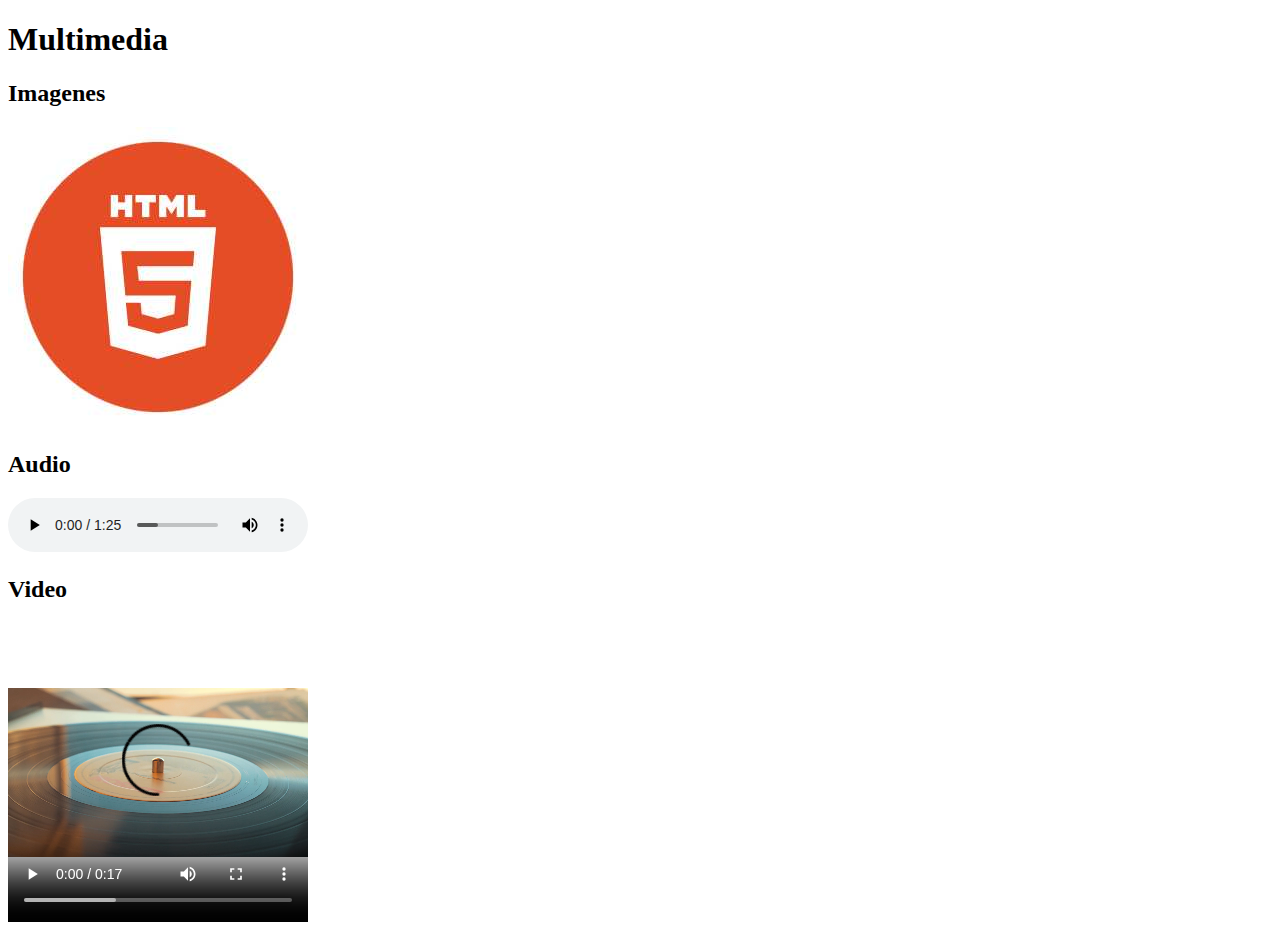
<file: ejercicio_03/index.html>
<!DOCTYPE html>
<!--
    Para este ejercicio deberéis introducir una imagen y darle además de un texto alternativo.
    Aparte, añadiréis un audio y un vídeo a vuestra elección, deben tener algunos de los atributos 
    vistos en las sesiones u otros que os parezcan interesantes.
-->
<html lang="en">
<head>
    <meta charset="UTF-8">
    <meta http-equiv="X-UA-Compatible" content="IE=edge">
    <meta name="viewport" content="width=device-width, initial-scale=1.0">
    <title>Ejercicio_03</title>
</head>
<body>
    <main>
        <h1>Multimedia</h1>
        <article>
            <h2>Imagenes</h2>
            <img src="resources/html5.jpg" 
                 alt="Etiqueta html5" 
                 width="300px"
                 height="300px">
        </article>
    
        <article>
            <h2>Audio</h2>
            <audio src="resources/jazzy-abstract-beat-11254.mp3" controls loop></audio>
        </article>
    
        <article>
            <h2>Video</h2>
            <video src="resources/Record - 65390.mp4" 
                   alt="video_tocadiscos" 
                   controls
                   loop
                   width="300px"
                   height="300px"></video>
        </article>
    </main>

    

</body>
</html>
</file>
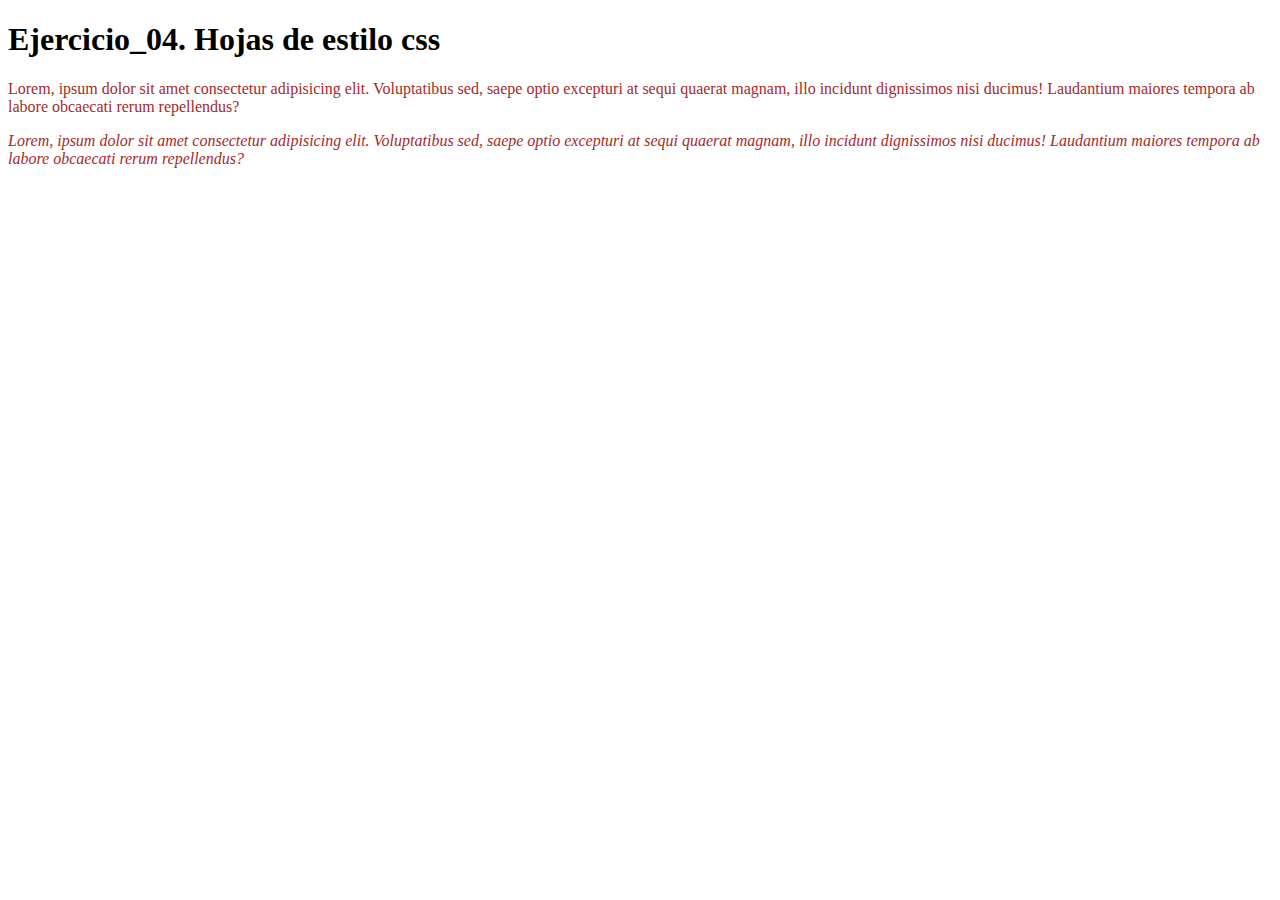
<file: ejercicio_04/index.html>
<!DOCTYPE html>
<!--

Para comenzar a trabajar con CSS, crearéis un documento HTML y otro CSS, en el primero habrá:
    Un párrafo.
    Otro párrafo con una class miparrafo.

Con CSS deberás hacer que:
    De manera universal se aplique un color a vuestra elección para el texto.
    Los elementos que tengan la class miparrafo deberán presentar su texto en cursiva.

-->
<html lang="en">
<head>
    <meta charset="UTF-8">
    <meta http-equiv="X-UA-Compatible" content="IE=edge">
    <meta name="viewport" content="width=device-width, initial-scale=1.0">
    <title>Ejercicio_04 Hojas estilo Css</title>
    <link href="style/style.css" rel="stylesheet">
</head>
<body>
    <h1>Ejercicio_04. Hojas de estilo css</h1>

    <article>
        <p>
            Lorem, ipsum dolor sit amet consectetur adipisicing elit. 
           Voluptatibus sed, saepe optio excepturi at sequi quaerat magnam, 
           illo incidunt dignissimos nisi ducimus! Laudantium maiores tempora 
           ab labore obcaecati rerum repellendus?
        </p>

        <p class="miParrafo">
            Lorem, ipsum dolor sit amet consectetur adipisicing elit. 
           Voluptatibus sed, saepe optio excepturi at sequi quaerat magnam, 
           illo incidunt dignissimos nisi ducimus! Laudantium maiores tempora 
           ab labore obcaecati rerum repellendus?
        </p>
    </article>
</body>
</html>
</file>
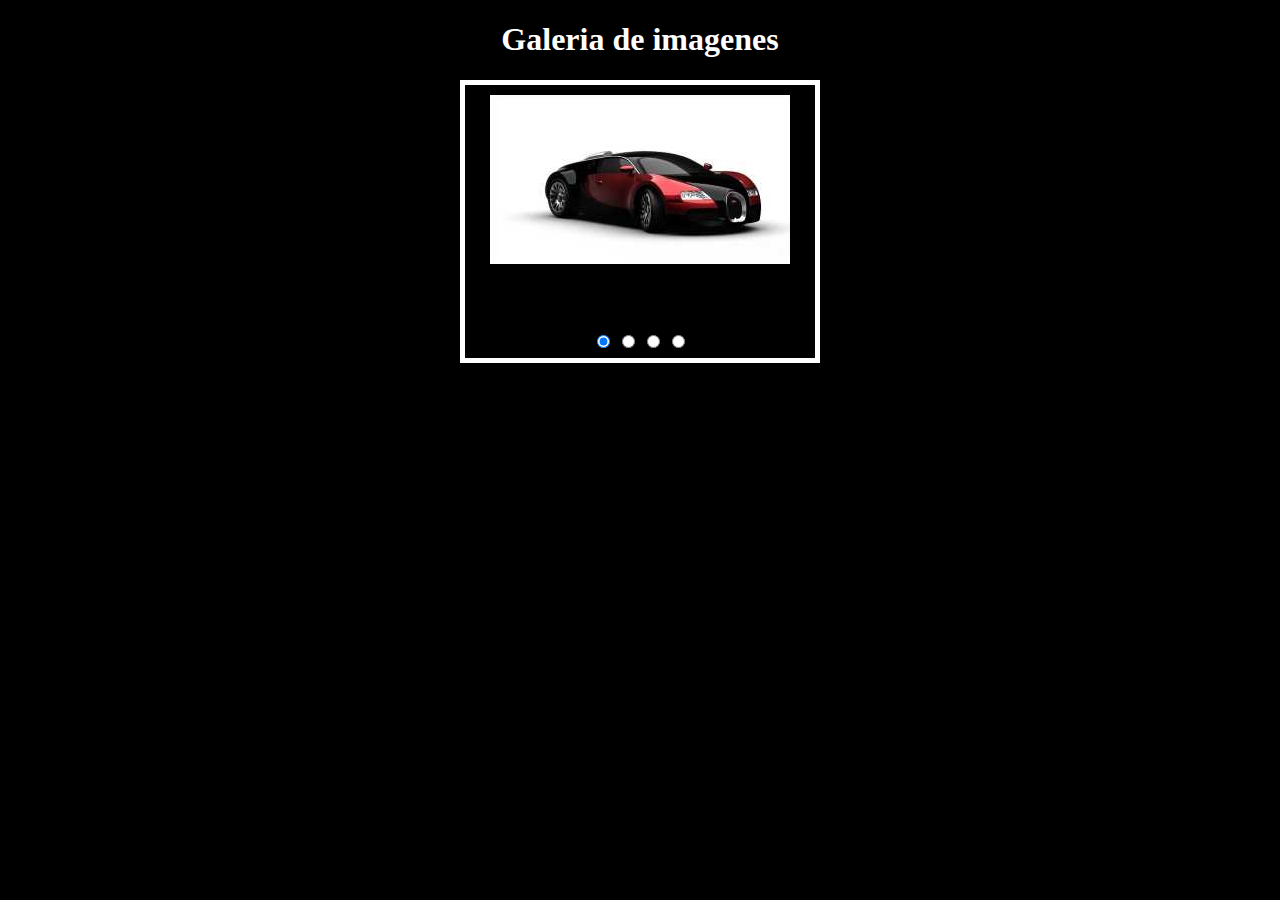
<file: ejercicio_05/index.html>
<!DOCTYPE html>
<!--
Deberéis crear una galería de imágenes, 
esta galería estará en un contenedor con el borde sólido, 
en la galería podrás seleccionar la imagen que quieras visualizar entre cuatro, 
para seleccionar qué imagen ver se hará mediante un input de type radio.

-->
<html lang="en">
<head>
    <meta charset="UTF-8">
    <meta http-equiv="X-UA-Compatible" content="IE=edge">
    <meta name="viewport" content="width=device-width, initial-scale=1.0">
    <title>Ejercicio_05 Galeria</title>
    <link href="css/styles.css" rel="stylesheet">
</head>
<body>
    <main>
        <h1>Galeria de imagenes</h1>
        <div class="container-gallery">

            <input type="radio" name="car" checked>
            <input type="radio" name="car" >
            <input type="radio" name="car">
            <input type="radio" name="car">
       
            <img src="resources/coche10.jpg" alt="Buggati">
            <img src="resources/coche20.jpg" alt="Mercedes">
            <img src="resources/coche30.jpg" alt="Aston Martin">
            <img src="resources/coche40.jpg" alt="Audi">


        </div>
    </main>
</body>
</html>
</file>
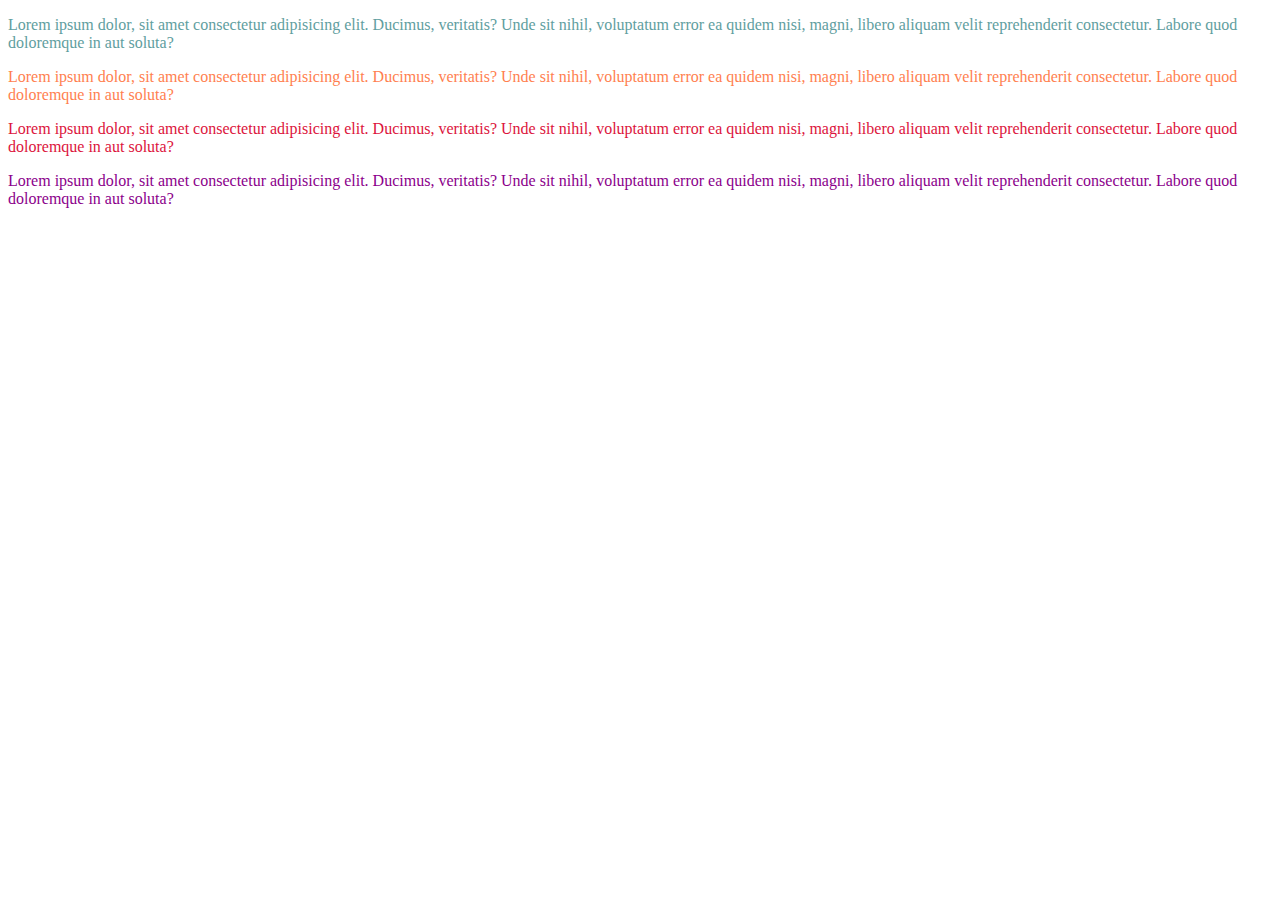
<file: ejercicio_06/index.html>
<!DOCTYPE html>
<!--

Para este ejercicio vas a crear en el archivo HTML:
    Un párrafo.
    Un párrafo con la class miparrafo.
    Un párrafo dentro de un contenedor div.
    Un párrafo dentro de un contenedor div con la clase miparrafo.
Mediante el uso de CSS aplica a cada uno un color de letra distinto.  
-->
<html lang="en">
<head>
    <meta charset="UTF-8">
    <meta http-equiv="X-UA-Compatible" content="IE=edge">
    <meta name="viewport" content="width=device-width, initial-scale=1.0">
    <title>Ejercicio 06</title>
    <link href="css/style.css" rel="stylesheet">
</head>
<body>
    <main>
        <p>
            Lorem ipsum dolor, sit amet consectetur adipisicing elit. 
            Ducimus, veritatis? Unde sit nihil, voluptatum error ea quidem nisi, 
            magni, libero aliquam velit reprehenderit consectetur. Labore quod doloremque 
            in aut soluta?
        </p>
        
        <p class="miparrafo">
            Lorem ipsum dolor, sit amet consectetur adipisicing elit. 
            Ducimus, veritatis? Unde sit nihil, voluptatum error ea quidem nisi, 
            magni, libero aliquam velit reprehenderit consectetur. Labore quod doloremque 
            in aut soluta?
        </p>

        <div>
            <p>
                Lorem ipsum dolor, sit amet consectetur adipisicing elit. 
                Ducimus, veritatis? Unde sit nihil, voluptatum error ea quidem nisi, 
                magni, libero aliquam velit reprehenderit consectetur. Labore quod doloremque 
                in aut soluta?
            </p>
        </div>

        <div>
            <p class="miparrafo">
                Lorem ipsum dolor, sit amet consectetur adipisicing elit. 
                Ducimus, veritatis? Unde sit nihil, voluptatum error ea quidem nisi, 
                magni, libero aliquam velit reprehenderit consectetur. Labore quod doloremque 
                in aut soluta?
            </p>
        </div>

    </main>
</body>
</html>
</file>
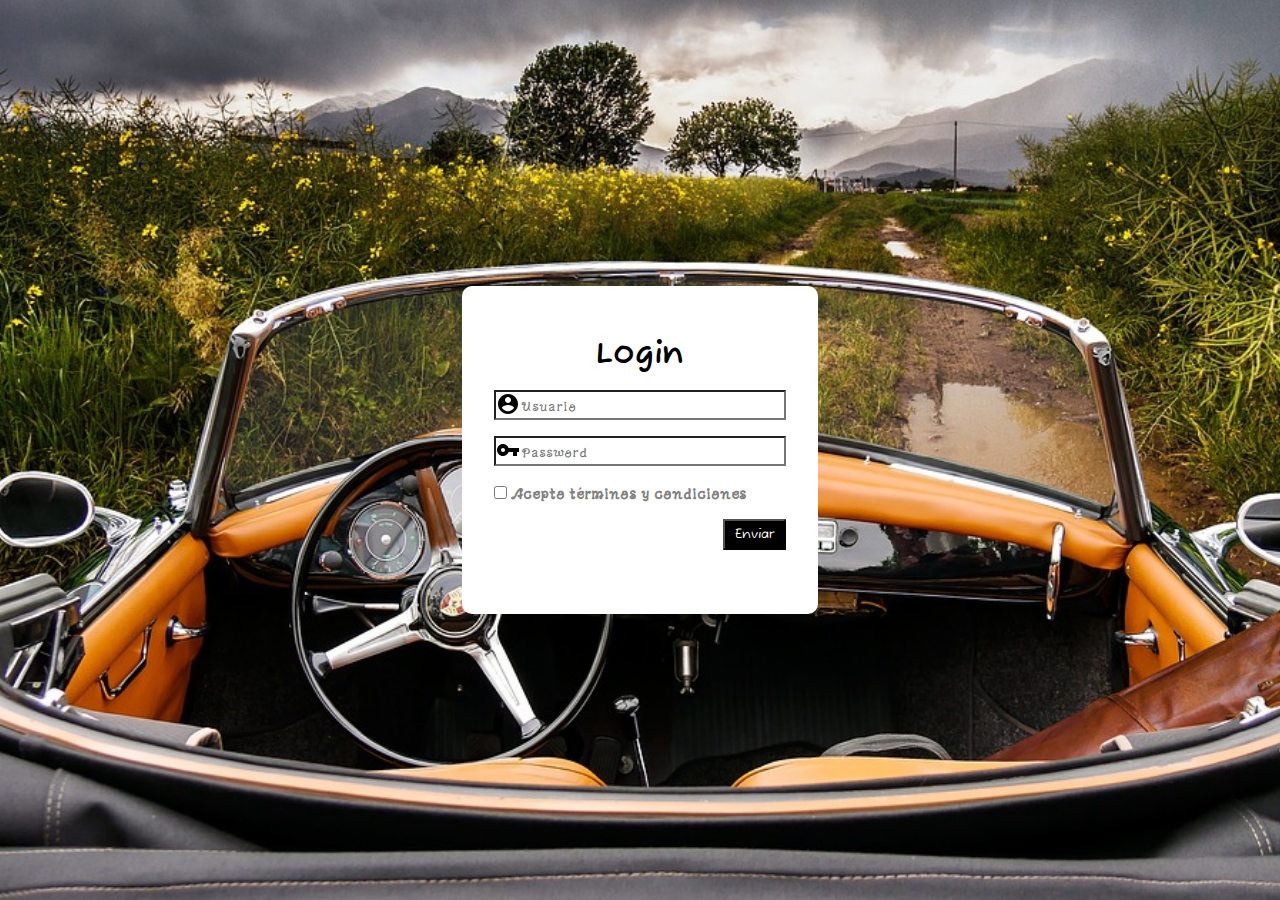
<file: ejercicio_07/index.html>
<!DOCTYPE html>
<!--
    En este ejercicio deberéis crear una página con un formulario de inicio de sesión, 
    está pagina tendrá:
        Una imagen de fondo.
        
        Un formulario de inicio de sesión, 
        contendrá mail y contraseña, un recuadro 
        seleccionable de "Acepto términos y condiciones" 
        y un botón de enviar.

        Validación de campos.
-->
<html lang="en">
<head>
    <meta charset="UTF-8">
    <meta http-equiv="X-UA-Compatible" content="IE=edge">
    <meta name="viewport" content="width=device-width, initial-scale=1.0">
    <title>Ejercicio_07 Login</title>
    <link href="css/style.css" rel="stylesheet">
</head>
<body>
    <main>
        <form class="main-form">
            <div class="main__form-field main">
                <h1 class=main__form-field-header>Login</h1>
            </div>

            <div class="main__form-field ">
                <input type="text" 
                       placeholder="Usuario" 
                       class="main__form-field-user"
                       required
                       >
            </div>
            <div class="main__form-field">
                <input type="password" 
                       placeholder="Password" 
                       class="main__form-field-password"
                       required
                       >
            </div>
            <div class="main__form-field">
                <input type="checkbox">
                <span class="main__form-field-term">Acepto términos y condiciones</span>
            </div>
            <div class="main__form-field main__form-field-button">
                <button type="submit" value="Enviar">Enviar</button>
            </div>
        </form>
    </main>
</body>
</html>
</file>
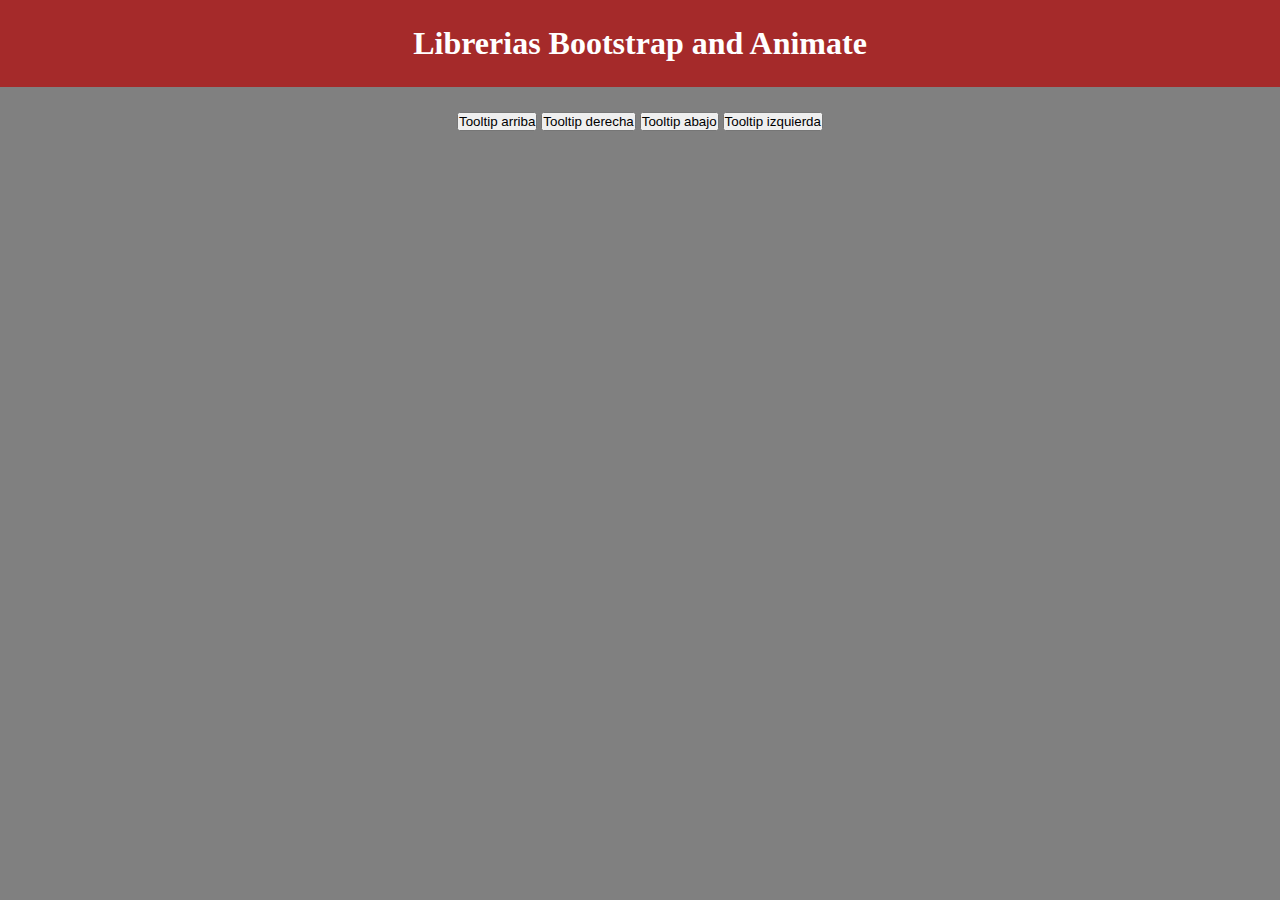
<file: ejercicio_08/index.html>
<!doctype html>
<!--
    Para practicar con Bootstrap, 
    en este ejercicio vas a crear un elemento animado a tu elección, 
    además crearás varios botones a los cuales les aparecerá 
    un tooltip en distintas posiciones 
    (arriba, abajo, derecha, izquierda).
-->
<html lang="en">
  <head>
    <!-- Required meta tags -->
    <meta charset="utf-8">
    <meta name="viewport" content="width=device-width, initial-scale=1">



    <title>Ejercicio_08 Bootstrap and Amimate</title>

    <!--Animate CSS-->
    <link rel="stylesheet" href="https://cdnjs.cloudflare.com/ajax/libs/animate.css/4.1.1/animate.min.css"/>

    <!-- Bootstrap CSS -->
    <link href="https://cdn.jsdelivr.net/npm/bootstrap@5.1.3/dist/css/bootstrap.min.css" rel="stylesheet" integrity="sha384-1BmE4kWBq78iYhFldvKuhfTAU6auU8tT94WrHftjDbrCEXSU1oBoqyl2QvZ6jIW3" crossorigin="anonymous">

    <link href="css/style.css" rel="stylesheet">
   
  </head>
  <body>
    <main>
        <header>
            <h1 class="animate__animated animate__zoomIn">Librerias Bootstrap and Animate</h1>
        </header>

        <article>
             <button type="button" 
                    class="btn btn-primary" 
                    data-bs-toggle="tooltip" 
                    data-bs-placement="top" 
                    title="Tooltip arriba">
                Tooltip arriba
              </button>

              <button type="button" 
                      class="btn btn-success" 
                      data-bs-toggle="tooltip" 
                      data-bs-placement="right" 
                      title="Tooltip derecha">
                Tooltip derecha
              </button>
              <button type="button" 
                      class="btn btn-warning" 
                      data-bs-toggle="tooltip" 
                      data-bs-placement="bottom" 
                      title="Tooltip abajo">
                Tooltip abajo
              </button>
              <button type="button" 
                      class="btn btn-danger" 
                      data-bs-toggle="tooltip" 
                      data-bs-placement="left" 
                      title="Tooltip izquierda">
                Tooltip izquierda
              </button>
              
        </article>
    </main>  
    
    <!-- Option 1: Bootstrap Bundle with Popper -->
    <script src="https://cdn.jsdelivr.net/npm/bootstrap@5.1.3/dist/js/bootstrap.bundle.min.js" integrity="sha384-ka7Sk0Gln4gmtz2MlQnikT1wXgYsOg+OMhuP+IlRH9sENBO0LRn5q+8nbTov4+1p" crossorigin="anonymous"></script>
    <script>
        var tooltipTriggerList = [].slice.call(document.querySelectorAll('[data-bs-toggle="tooltip"]'))
        var tooltipList = tooltipTriggerList.map(function (tooltipTriggerEl) {
        return new bootstrap.Tooltip(tooltipTriggerEl)
        });
    </script>

  </body>
</html>
</file>
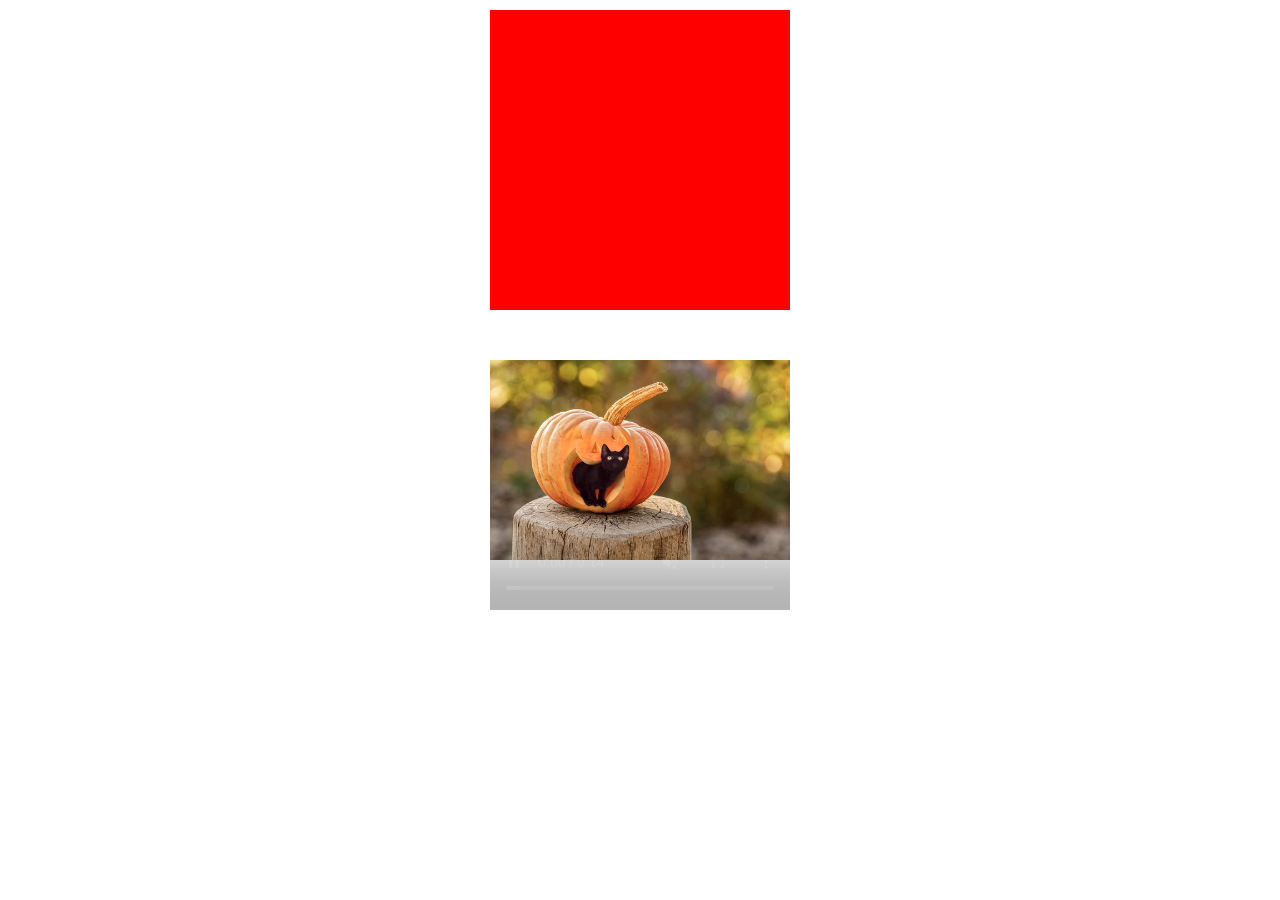
<file: ejercicio_10/index.html>
<!DOCTYPE html>
<html lang="en">
<head>
<!--

Ejercicio sesión 10
Para practicar el diseño responsive, en este ejercicio deberás aplicar lo aprendido 
para conseguir lo siguiente:
    Un cuadrado de color rojo con unas dimensiones a tu gusto (hazlo grande) 
    que cuando esté en una pantalla más pequeña deberá cambiar el color a verde.

    Un contenedor con un vídeo, el cual si se reduce la resolución a una más baja cambia a una imagen.



-->

    <meta charset="UTF-8">
    <meta http-equiv="X-UA-Compatible" content="IE=edge">
    <meta name="viewport" content="width=device-width, initial-scale=1.0">
    <title>Ejercicio 10</title>

    <link href="styles/style.css" rel="stylesheet">
</head>
<body>

    <div class="container">
        <div class="row">
            <div class="square"></div>
        </div>
       <div class="row">
            <div class="video">
                <video autoplay muted controls>
                    <source src="media/gato.mp4" type="video/mp4">
                </video> 
            </div>
            <div class="image">
                <img src="media/gato.jpg" alt="gato">
            </div>
        </div>
        
    </div>
    
</body>
</html>
</file>
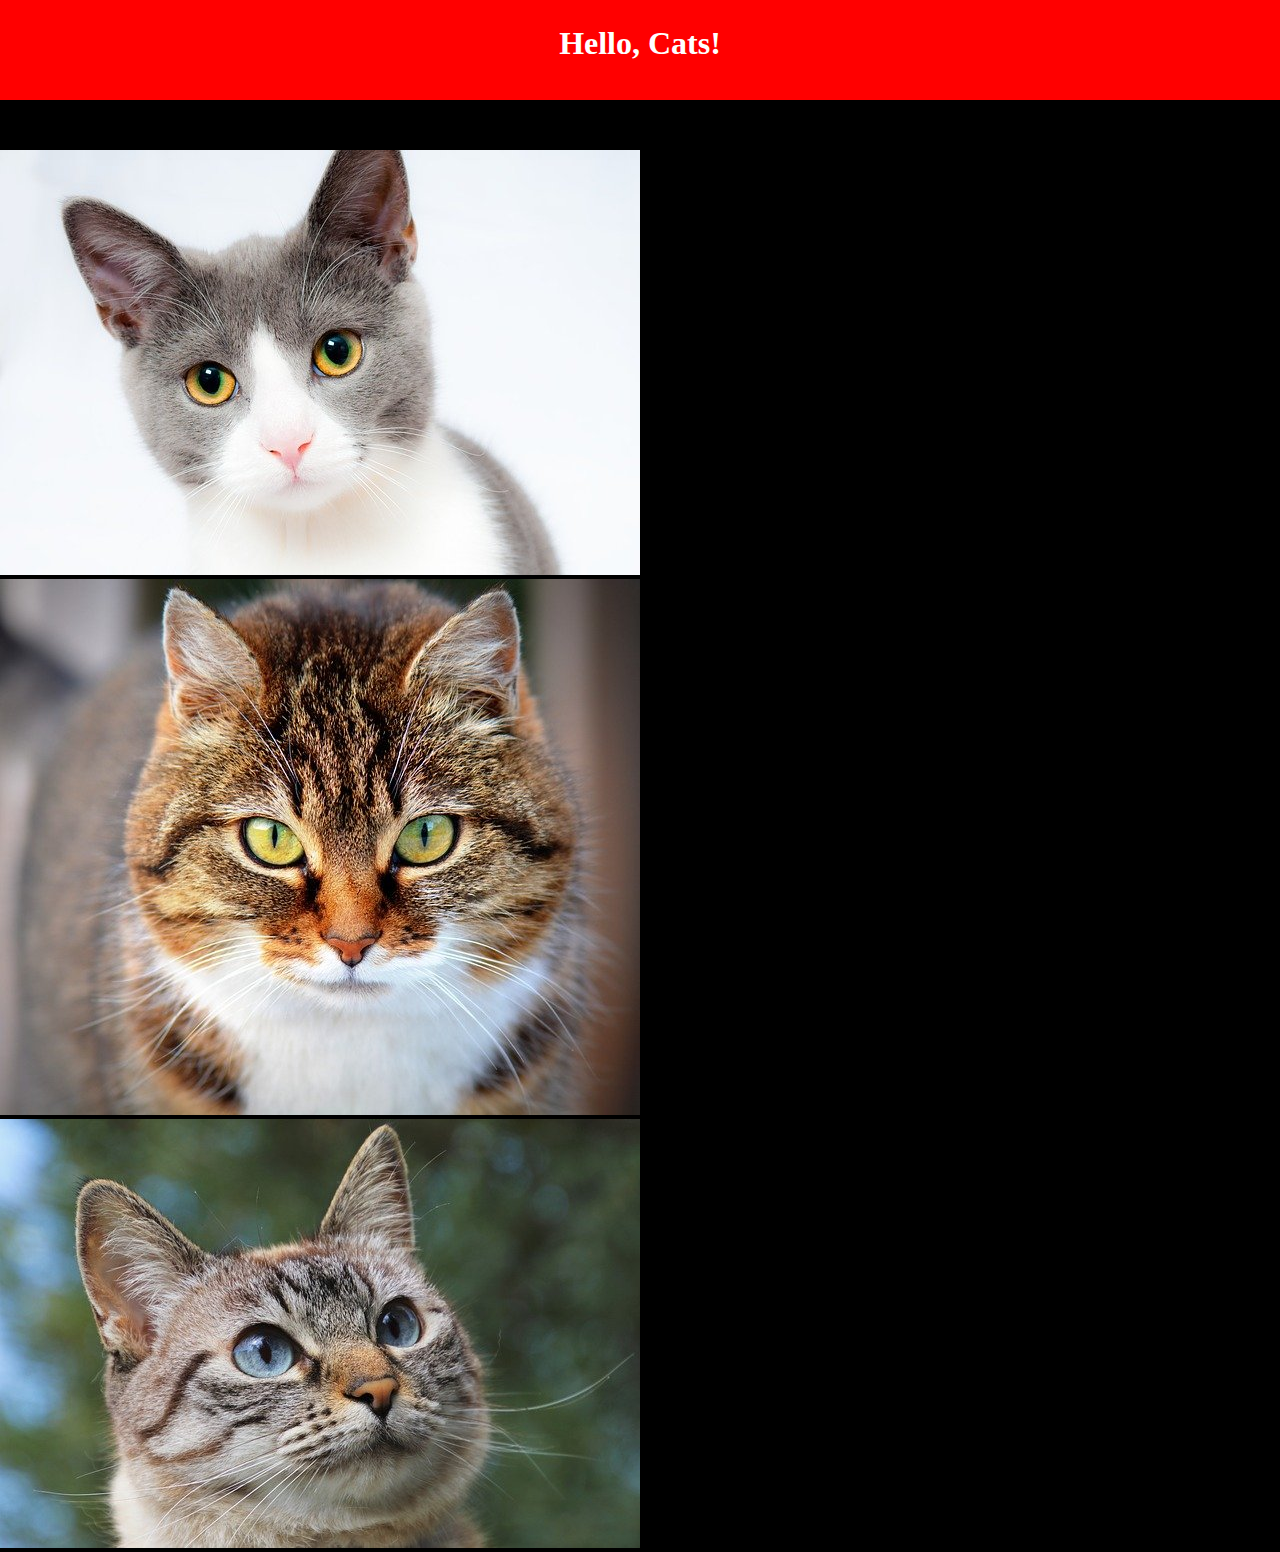
<file: ejercicio_11/index.html>
<!doctype html>
<html lang="en">
  <head>
    <!-- 
        Ejercicios sesión 11
        Para este ejercicio deberás insertar tres imágenes, las cuales:
            1. La primera estará oculta en los dispositivos de 1200px (xl).
            2. La segunda estará oculta en dispositivos de 992px (lg).
            3. La tercera siempre se mostrará.



    -->  
    <!-- Required meta tags -->
    <meta charset="utf-8">
    <meta name="viewport" content="width=device-width, initial-scale=1">

    <!-- Bootstrap CSS -->
    <link href="https://cdn.jsdelivr.net/npm/bootstrap@5.1.3/dist/css/bootstrap.min.css" 
          rel="stylesheet" 
          integrity="sha384-1BmE4kWBq78iYhFldvKuhfTAU6auU8tT94WrHftjDbrCEXSU1oBoqyl2QvZ6jIW3" 
          crossorigin="anonymous">

    <link href="styles/style.css" rel="stylesheet">

    <title>Ejercicio_11. Grid Bootstrap</title>
  </head>
  <body>
    <h1> Hello, Cats!</h1>

    <div class="container">
        <div class="row">
            <div class="col-4 d-xl-none d-xxl-block ">
                <img src="media/cat_01.jpg" alt="cat_01" class="img-fluid">
            </div>
            <div class="col-4 d-lg-none d-xl-block">
                <img src="media/cat_02.jpg" alt="cat_02" class="img-fluid">
            </div>
            <div class="col-4">
                <img src="media/cat_03.jpg" alt="cat_03" class="img-fluid">
            </div>
        </div>
    </div>


    <!-- Option 1: Bootstrap Bundle with Popper -->
    <script src="https://cdn.jsdelivr.net/npm/bootstrap@5.1.3/dist/js/bootstrap.bundle.min.js" integrity="sha384-ka7Sk0Gln4gmtz2MlQnikT1wXgYsOg+OMhuP+IlRH9sENBO0LRn5q+8nbTov4+1p" crossorigin="anonymous"></script>

  </body>
</html>
</file>
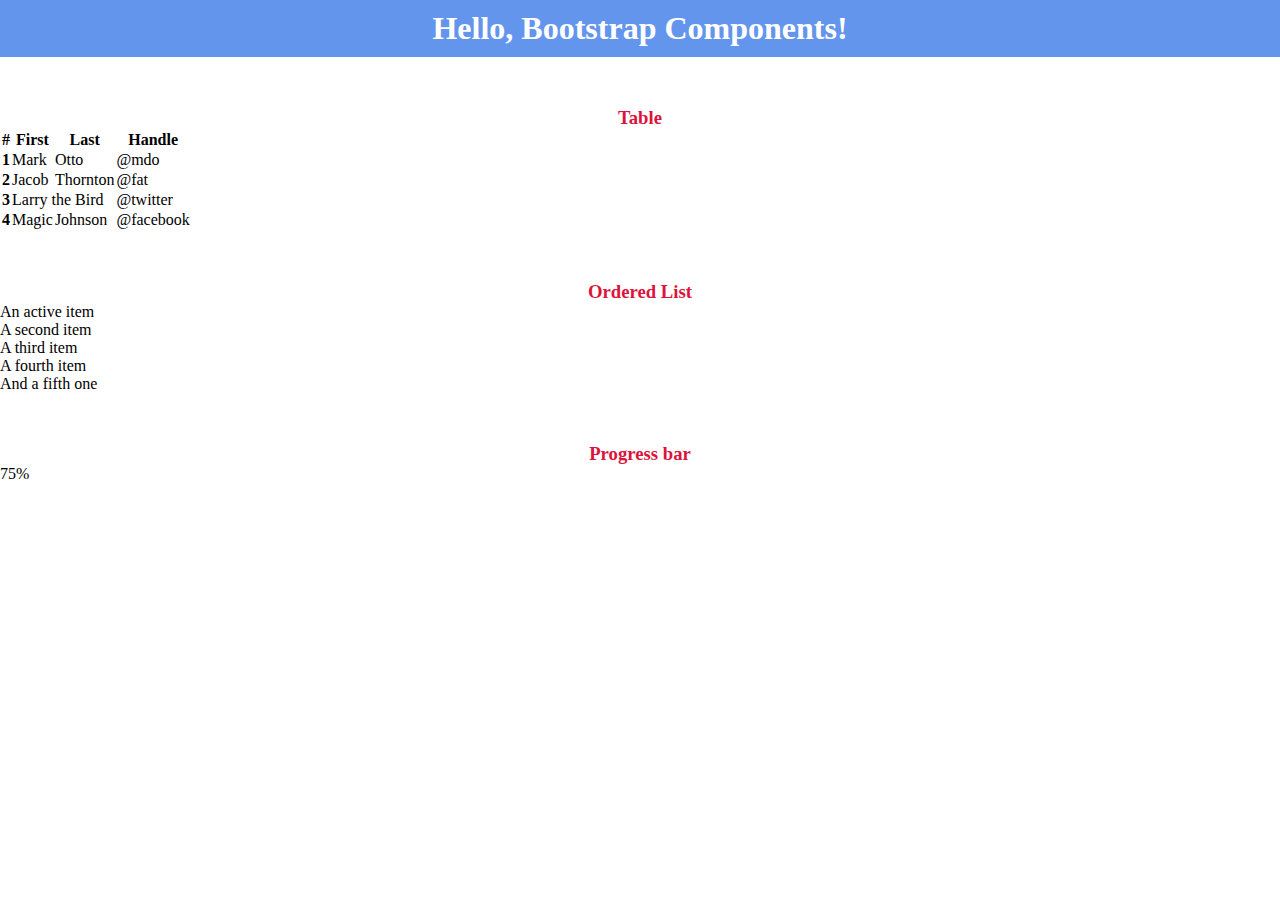
<file: ejercicio_12/index.html>
<!doctype html>
<html lang="en">
  <head>
    <!--

        Ejercicios sesión 12
        Utilizando Bootstrap para darle estilos crea:
            1. Una tabla de, como mínimo 4x4.
            2. Una lista ordenada.
            3. Una barra de progreso.
        
    -->
    <!-- Required meta tags -->
    <meta charset="utf-8">
    <meta name="viewport" content="width=device-width, initial-scale=1">

    <!-- Bootstrap CSS -->
    <link href="https://cdn.jsdelivr.net/npm/bootstrap@5.1.3/dist/css/bootstrap.min.css" 
          rel="stylesheet" 
          integrity="sha384-1BmE4kWBq78iYhFldvKuhfTAU6auU8tT94WrHftjDbrCEXSU1oBoqyl2QvZ6jIW3" 
          crossorigin="anonymous">

    <link href="styles/style.css" rel="stylesheet">      

    <title>Ejercicio 12. Bootstrap Components</title>
  </head>
  <body>
    <h1>Hello, Bootstrap Components!</h1>

    <div class="container">
        <div class="row container__table">
            <h3>Table</h3>
            <table class="table table-striped ">
                <thead>
                  <tr class="bg-warning">  
                    <th scope="col">#</th>
                    <th scope="col">First</th>
                    <th scope="col">Last</th>
                    <th scope="col">Handle</th>
                  </tr>
                </thead>
                <tbody>
                  <tr>
                    <th scope="row">1</th>
                    <td>Mark</td>
                    <td>Otto</td>
                    <td>@mdo</td>
                  </tr>
                  <tr>
                    <th scope="row">2</th>
                    <td>Jacob</td>
                    <td>Thornton</td>
                    <td>@fat</td>
                  </tr>
                  <tr>
                    <th scope="row">3</th>
                    <td colspan="2">Larry the Bird</td>
                    <td>@twitter</td>
                  </tr>
                  <tr>
                    <th scope="row">4</th>
                    <td>Magic</td>
                    <td>Johnson</td>
                    <td>@facebook</td>
                  </tr>
                </tbody>
              </table>
        </div>
        <div class="row container__ordered-list">
            <h3>Ordered List</h3>
            <ul class="list-group">
                <li class="list-group-item active" aria-current="true">An active item</li>
                <li class="list-group-item">A second item</li>
                <li class="list-group-item">A third item</li>
                <li class="list-group-item">A fourth item</li>
                <li class="list-group-item">And a fifth one</li>
              </ul>
        </div>
        <div class="row container__progress">
            <h3>Progress bar</h3>
            <div class="progress" >
                <div class="progress-bar progress-bar-striped progress-bar-animated bg-danger" role="progressbar" aria-valuenow="75" aria-valuemin="0" aria-valuemax="100" style="width: 75%">75%</div>
              </div>
        </div>
    </div>


    <!-- Option 1: Bootstrap Bundle with Popper -->
    <script src="https://cdn.jsdelivr.net/npm/bootstrap@5.1.3/dist/js/bootstrap.bundle.min.js" integrity="sha384-ka7Sk0Gln4gmtz2MlQnikT1wXgYsOg+OMhuP+IlRH9sENBO0LRn5q+8nbTov4+1p" crossorigin="anonymous"></script>

  </body>
</html>
</file>
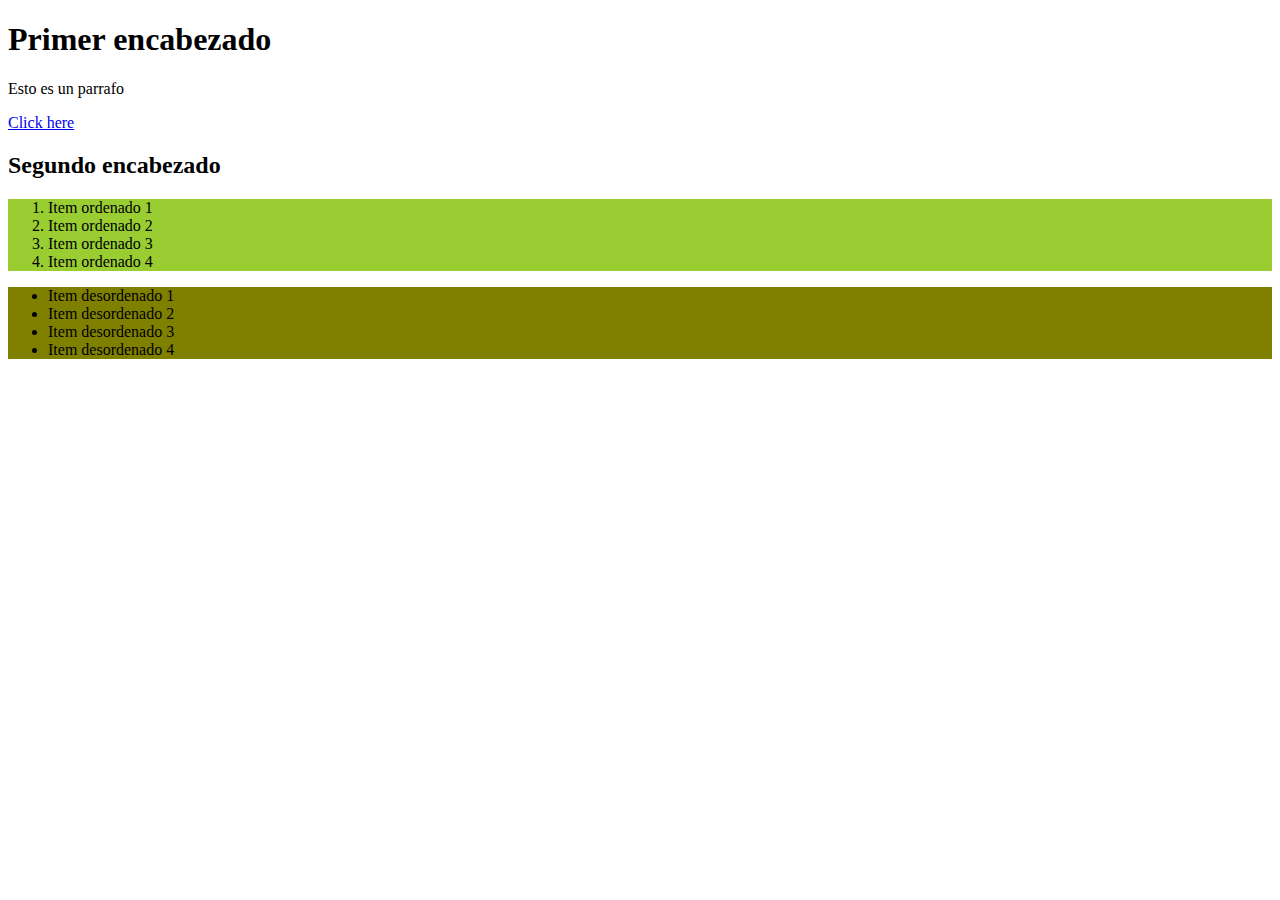
<file: ejercicio_01/ejercicio_01.html>
<!-- Ejercicio sesion 1
    Genera un documento HTML en el que haya dos niveles de encabezados
    
    Despues del primer encabezado ghabra un parrafo y un enlace

    Despues del segundo encabezado habra dos contenedores, a su vez
    dentro de cada contenedor debera haber una lista ordenada y otra 
    desordenada.El contenido de estas lista queda a vuestra eleccion.

    Como parte final del ejercicio tendreis que añadir atributos a los
    contenedores para que tengan un color de fondo
-->
<!DOCTYPE html>
<html lang="en">    
<head>
    <meta charset="UTF-8">
    <meta http-equiv="X-UA-Compatible" content="IE=edge">
    <meta name="viewport" content="width=device-width, initial-scale=1.0">
    <meta description = "Descripcion">
    <title>Ejercicio Sesion 1</title>
</head>
<body>
    <h1>Primer encabezado</h1>
    <p>Esto es un parrafo</p>
    <a href="#" title="Esto es un enlace">Click here</a>

    <h2>Segundo encabezado</h2>
    <article style="background-color: yellowgreen;">
        <ol>
           <li>Item ordenado 1</li>
           <li>Item ordenado 2</li>
           <li>Item ordenado 3</li>
           <li>Item ordenado 4</li>
        </ol>
    </article>
    <article style="background-color: olive;">
        <ul>
            <li>Item desordenado 1</li>
            <li>Item desordenado 2</li>
            <li>Item desordenado 3</li>
            <li>Item desordenado 4</li>
        </ul>
    </article>
</body>
</html>
</file>
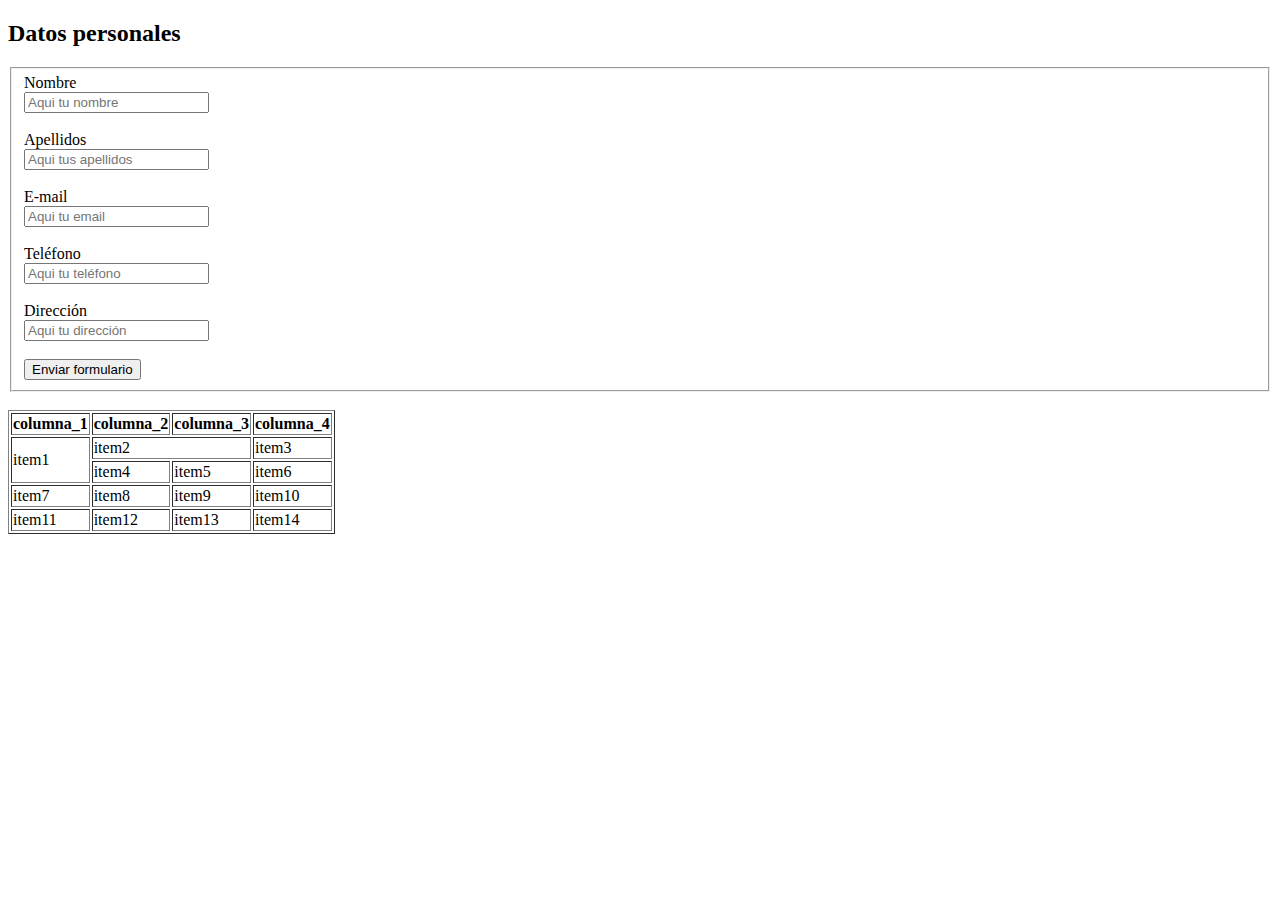
<file: ejercicio_02/Ejercicio_02.html>
<!-- 
    Ejercicio 2
    Crea un formulario en el que haya que introducir los siguientes datos:
    Nombre, Apellido, e-mail, teléfono y direccion

    Como segunda parte del ejercicio deberás crear una tabla que tendrá
    4 columnas y 4 filas.
    En esta tabla deberas hacer que: 
        1.una de las celdas ocupe dos columnas
        2.Una de las celdas ocupe dos filas


-->

<!DOCTYPE html>
<html lang="en">
<head>
    <meta charset="UTF-8">
    <meta http-equiv="X-UA-Compatible" content="IE=edge">
    <meta name="viewport" content="width=device-width, initial-scale=1.0">
    <meta description = "Descripcion">
    <title>Ejercicio Sesion 2</title>
</head>
<body>
    <form id="formulario_datos_personales"
          method="post"
          action="#">
        <h2>Datos personales</h2>
        <fieldset>
            <div id="container_formulario_nombre">
                <label>Nombre </label><br/>
                <input type="text" placeholder="Aqui tu nombre">
            </div>
            <br/>
            <div id=container_formulario_apellidos> 
                <label>Apellidos </label><br/>
                <input type="text" placeholder="Aqui tus apellidos">
            </div>
            <br/>
            <div id="container_formulario_mail">
                <label>E-mail </label><br/>
                <input type="email" placeholder="Aqui tu email">
            </div>
            <br/>
            <div id="container_formulario_telefono">
                <label>Teléfono </label><br/>
                <input type="tel" placeholder="Aqui tu teléfono">
            </div>
            <br/>
            <div>
                <label>Dirección </label><br/>
                <input type="text" placeholder="Aqui tu dirección">
            </div>
            <br/>
            <div>
                <input type="submit" value="Enviar formulario">
            </div>
        </fieldset>
          
    </form>
    <br/>
    <table border=1>
        <thead>
            <tr>
                <th>columna_1</th>
                <th>columna_2</th>
                <th>columna_3</th>
                <th>columna_4</th>
            </tr>
        </thead>

        <tbody>
            <tr>
                <td rowspan="2">item1</td>
                <td colspan="2">item2</td>
                <td>item3</td>
            
            </tr>
            <tr>
                <td>item4</td>
                <td>item5</td>
                <td>item6</td>
            </tr>
            <tr>
                <td>item7</td>
                <td>item8</td>
                <td>item9</td>
                <td>item10</td>
            </tr>
            <tr>
                <td>item11</td>
                <td>item12</td>
                <td>item13</td>
                <td>item14</td>
            </tr>
        </tbody>
    </table>
</body>
</html>
</file>
<file: ejercicio_04/style/style.css>
*{
    color: brown;
}
h1{
    color:black;
}
.miParrafo{
    font-style: italic;
}
</file>
<file: ejercicio_05/css/styles.css>
body{
    background-color: black;
}

h1{
    text-align: center;
    color:white;
}

.container-gallery{
    width: 350px;
    margin: auto;
    position: relative;
    border: 5px solid white;
    text-align: center;
}


.container-gallery img{
    position: absolute;
    top:0;
    left:0;
    opacity: 0;
    transition: opacity 3s;
    margin-left: 25px;
    margin-top:10px
}

input[type="radio"]{
    margin-bottom:10px;
}

.container-gallery input[type="radio"]{
    margin-top: 250px;
}

.container-gallery input[type="radio"]:nth-of-type(1):checked ~ img:nth-of-type(1){
    opacity:1;
}

.container-gallery input[type="radio"]:nth-of-type(2):checked ~ img:nth-of-type(2){
    opacity:1;
}
.container-gallery input[type="radio"]:nth-of-type(3):checked ~ img:nth-of-type(3){
    opacity:1;
}
.container-gallery input[type="radio"]:nth-of-type(4):checked ~ img:nth-of-type(4){
    opacity:1;
}
</file>
<file: ejercicio_06/css/style.css>
p{
    color:cadetblue
}

.miparrafo{
    color:coral
}

div p{
    color:crimson
}

div .miparrafo{
    color:darkmagenta;
}
</file>
<file: ejercicio_07/css/style.css>
@import url('https://fonts.googleapis.com/css2?family=Fuzzy+Bubbles&family=Yuji+Mai&display=swap');


*{
    margin:0;
    padding:0;
    box-sizing: border-box;
}
body{
    background-image: url("../resources/fondo.jpg");
    background-size: cover;
    background-repeat: no-repeat;
    background-attachment: fixed;
    background-position:center;
}

main{

    position: absolute;
    height: 100%;
    width: 100%;
    display:flex;
    justify-content: center;
    align-items: center;
    
}

form{
    background-color: white;
    padding:3em 2em;
    border-radius: 10px;
}

.main__form-field{
    margin-bottom: 1em;
}

.main__form-field:first-of-type{
    text-align: center;
    font-family: 'Fuzzy Bubbles', cursive;
}

.main__form-field-user, 
.main__form-field-password{
    width: 100%;
    height: 30px;
    background-repeat: no-repeat;
    padding-left: 25px;
    font-family: 'Yuji Mai', serif;
}

.main__form-field-user{
    background-image: url("../resources/user.svg");
}

.main__form-field-password{
    background-image: url("../resources/password.svg");
}

.main__form-field-term{
    font-family: 'Yuji Mai', serif;
    font-size: .9rem;
    color:grey;
    font-weight: bolder;
}

.main__form-field-button{
    text-align: right;
}

.main__form-field button{
    padding:5px 10px;
    background-color: black;
    color:white;
    font-family: 'Fuzzy Bubbles', cursive;  
}
</file>
<file: ejercicio_08/css/style.css>
*{
    margin:0;
    padding:0;
    box-sizing: border-box;
}

body{
    background-color: grey;
}

header{
    background-color: brown;
    color:white;
    padding-top:25px;
    padding-bottom:25px;
    text-align: center;
}

article{
    text-align: center;
    padding:25px
}
</file>
<file: ejercicio_10/styles/style.css>
*{
    padding:0px;
    margin:0px;
    box-sizing: border-box;
}

.container{
    display:flex;
    flex-direction: column;
    align-items: center;


}

.square{
    margin-top:10px;
    background-color: red;
}

.video video,.image img,.square{
    width:  300px;
    height: 300px;
}

.image{
    display:none;
}

@media screen and (max-width:600px){
    .square{
        background-color: green;
        margin-bottom:1rem;
    }

    .video{
        display:none;
        
    }
    .image{
        display:block
    }
}
</file>
<file: ejercicio_11/styles/style.css>
*{
    padding:0;
    margin:0;
    box-sizing: border-box;
}
body{
    background-color: black;
}

h1{
    text-align: center;
    height: 100px;
    background-color: red;
    color:white;
    padding-top: 25px;
}

.container{
    margin-top: 50px;;
}
</file>
<file: ejercicio_12/styles/style.css>
*{
    margin:0px;
    padding:0px;
    box-sizing: border-box;
}

h1{
    text-align: center;
    background-color: cornflowerblue;
    padding-top:10px;
    padding-bottom: 10px;
    color:white;
    margin-bottom: 50px;

}

.row{
    margin-bottom: 50px;
}

h3{
    text-align: center;
    color:crimson;
}

.container__progress .progress{
    height: 25px;
}
</file>
